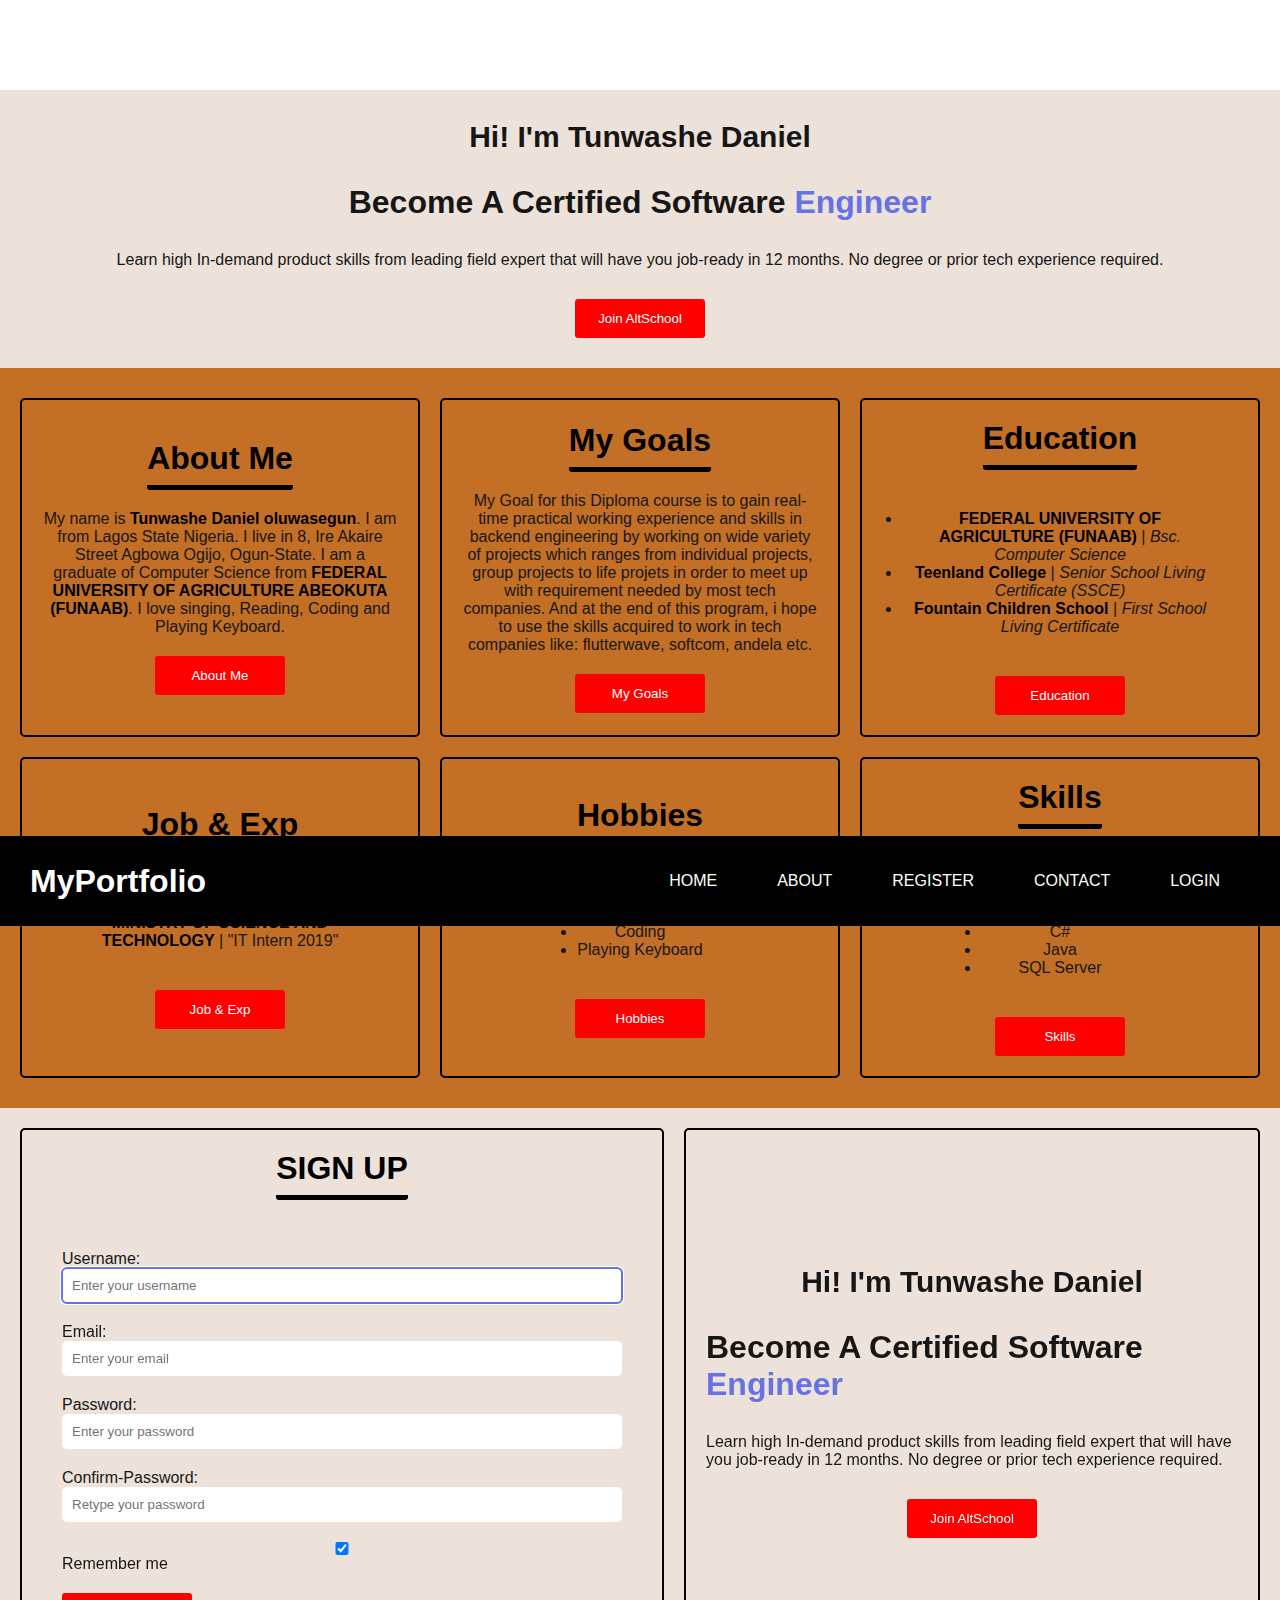
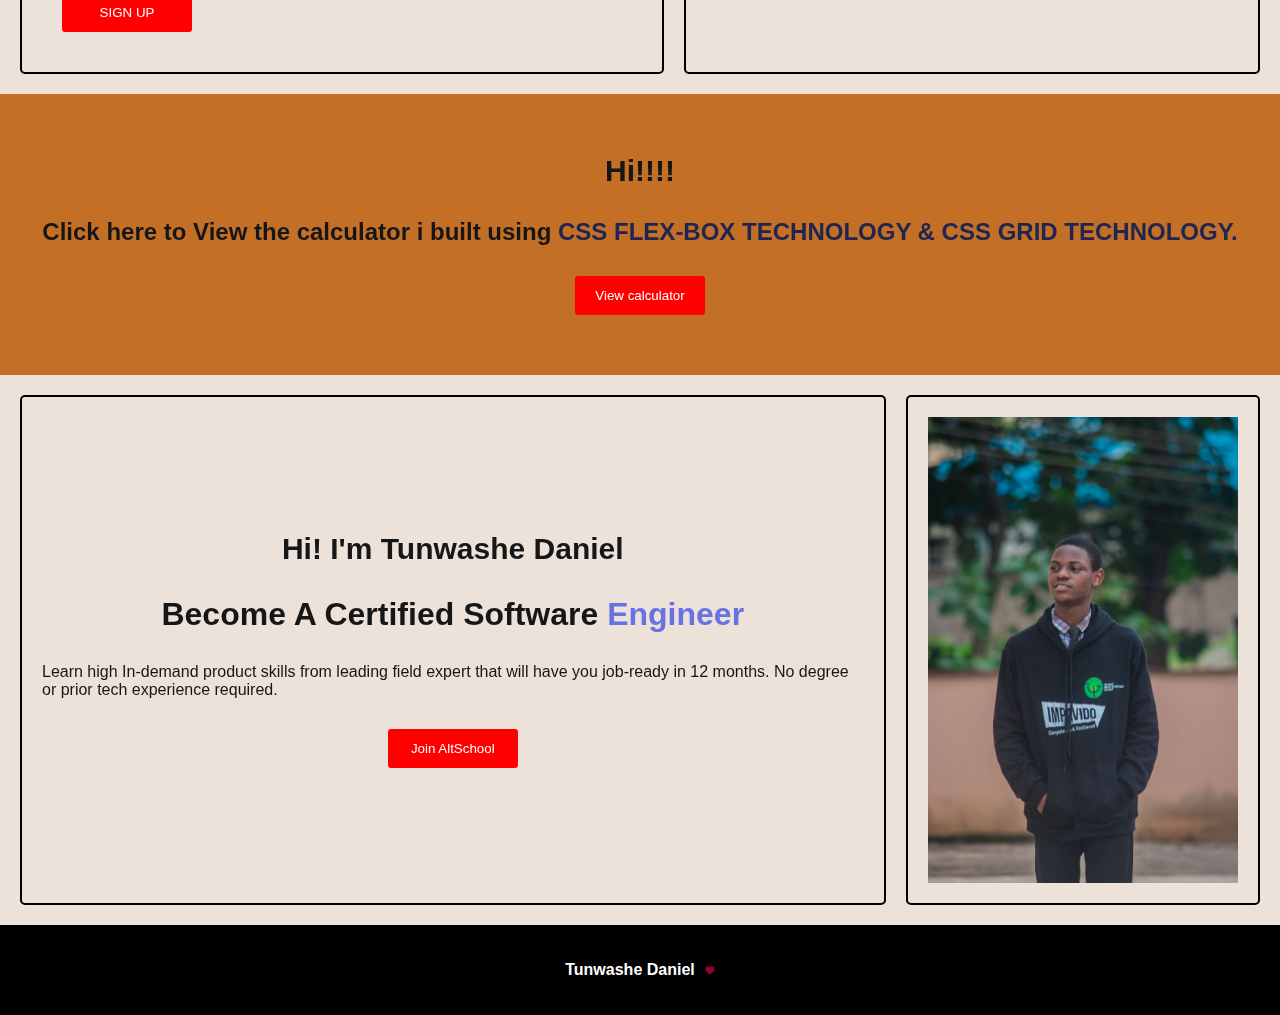
<file: index.html>
<!DOCTYPE html>
<html lang="en">
  <head>
    <meta charset="UTF-8" />
    <meta http-equiv="X-UA-Compatible" content="IE=edge" />
    <meta name="viewport" content="width=device-width, initial-scale=1.0" />
    <script src="./index.js" defer></script>
    <link rel="stylesheet" href="./style.css" />
    <title>Index</title>
  </head>
  <body>
    <nav>
      <div><h1>MyPortfolio</h1></div>
      <div class="nav-div">
        <ul class="links">
          <li class="lin"><a href="index.html">HOME</a></li>
          <li class="lin"><a href="About.html">ABOUT</a></li>
          <li class="lin"><a href="Register.html">REGISTER</a></li>
          <li class="lin"><a href="Contact.html">CONTACT</a></li>
          <li class="lin"><a href="Login.html">LOGIN</a></li>
        </ul>
      </div>
      <div class="hambuger">
        <span class="bar"></span>
        <span class="bar"></span>
        <span class="bar"></span>
      </div>
    </nav>
    <main>
      <div class="container">
        <p class="paragraph1">Hi! I'm Tunwashe Daniel</p>
        <h1 class="heading1">
          Become A Certified Software<span class="title"> Engineer </span>
        </h1>
        <p class="paragraph-content-1">
          Learn high In-demand product skills from leading field expert that
          will have you job-ready in 12 months. No degree or prior tech
          experience required.
        </p>
        <button type="button" class="btn">Join AltSchool</button>
        <div></div>
      </div>

      <div class="container2">
        <div class="cont-cont2">
        <div class="cont">
          <h1 class="cont-content-header">About Me</h1>
          <p class="paragraph2">
            My name is <strong><span style="font-weight: bold; color:black">Tunwashe Daniel oluwasegun</span></strong>. I am from Lagos State Nigeria. 
            I live in 8, Ire Akaire Street Agbowa Ogijo, Ogun-State. 
            I am a graduate of Computer Science from <span style="font-weight: bold; color:black">FEDERAL UNIVERSITY OF AGRICULTURE ABEOKUTA (FUNAAB)</span>. 
            I love singing, Reading, Coding and Playing Keyboard.
          </p>
          <button class="btn" id="btn">About Me</button>
        </div>

        <div class="cont">
          <h1 class="cont-content-header">My Goals</h1>
          <p class="paragraph2">
            My Goal for this Diploma course is to gain real-time practical working experience and 
            skills in backend engineering by working on wide variety of projects which ranges from 
            individual projects, group projects to life projets in order to meet 
            up with requirement needed by most tech companies. And at the end of 
            this program, i hope to use the skills acquired to work in tech companies 
            like: flutterwave, softcom, andela etc.
          </p>
          <button class="btn" id="btn">My Goals</button>
        </div>

        <div class="cont">
          <h1 class="cont-content-header">Education</h1>
          <p class="paragraph2">
            <ul class="list">
              <li><span style="font-weight: bold; color:black">FEDERAL UNIVERSITY OF AGRICULTURE (FUNAAB)</span>   |  <i> Bsc. Computer Science</i></li>
              <li><span style="font-weight: bold; color:black">Teenland College</span>     |   <i>Senior School Living Certificate (SSCE)</i></li>
              <li><span style="font-weight: bold; color:black">Fountain Children School </span>    |   <i>First School Living Certificate</i></li>
          </ul>
          </p>
          <button class="btn" id="btn">Education</button>
        </div>
        
        <div class="cont">
          <h1 class="cont-content-header">Job & Exp</h1>
          <p class="paragraph2">
            <ul class="list">
              <li><span style="font-weight: bold; color:black">Educator</span> | Dreamland Schools | "Presently"</li>
              <li><span style="font-weight: bold; color:black">MINISTRY OF SCIENCE AND TECHNOLOGY</span> | "IT Intern 2019"</li>
          </ul>
          </p>
          <button class="btn" id="btn">Job & Exp</button>
        </div>

        <div class="cont">
          <h1 class="cont-content-header">Hobbies</h1>
          <p class="paragraph2">
            <ul class="list">
              <li>Singing</li>
              <li>Reading</li>
              <li>Coding</li>
              <li>Playing Keyboard</li>
          </ul>
          </p>
          <button class="btn" id="btn">Hobbies</button>
        </div>

        <div class="cont">
          <h1 class="cont-content-header">Skills</h1>
          <p class="paragraph2">
            <ul class="list">
                <li>Programming</li>
                <li>Microsoft-office Suites</li>
                <li>Python</li>
                <li>C#</li>
                <li>Java</li>
                <li>SQL Server</li>
            </ul>
          </p>
          <button class="btn" id="btn">Skills</button>
        </div>
        </div>

      </div>


      <div class="container4">
        <div class="cont-content2">
          <h1 class="cont-content-header">SIGN UP</h1>
          <form id="form-index" style="border: none;" action="" method="post">
              <div class="form-group">
                  <label for="username">Username:</label>
                  <input class="input-box" type="text" name="username" class="username" id="username" placeholder="Enter your username" required>
              </div>
              <div class="form-group">
                <label for="username">Email:</label>
                <input class="input-box" type="email" name="email" class="email" id="email" placeholder="Enter your email" required>
            </div>
              <div class="form-group">
                <label for="password">Password:</label>
                <input class="input-box" type="password" name="password" class="password" id="password" placeholder="Enter your password" required>
            </div>
            <div class="form-group">
                <label for="confirmpassword">Confirm-Password:</label>
                <input class="input-box" type="password" name="confirmpassword" class="confirmpassword" id="confirmpassword" placeholder="Retype your password" required>
            </div>
            <div class="form-group">
                <input type="checkbox" checked>
                <p>Remember me</p>
            </div>
            <button type="button" id="buttonSignUp" class="btn">SIGN UP</button>
          </form>
        </div>

        <div class="cont-content2">
                <p class="paragraph1">Hi! I'm Tunwashe Daniel</p>
                <h1 class="heading1">
                  Become A Certified Software<span class="title"> Engineer </span>
                </h1>
                <p>
                  Learn high In-demand product skills from leading field expert that
                  will have you job-ready in 12 months. No degree or prior tech
                  experience required.
                </p>
                <button type="button" class="btn">Join AltSchool</button>
                <div></div>
        </div>

      </div>


      <div class="container5">
        <p class="paragraph1">Hi!!!!</p>
        <h2 class="heading1">
          Click here to View the calculator i built using<span class="title2">
            CSS FLEX-BOX TECHNOLOGY & CSS GRID TECHNOLOGY. 
          </span>
        </h2>
        <button type="button" class="btn"><a style="text-decoration: none; color:#fff" href="Calculator.html">View calculator</a></button>
        <div></div>
      </div>


      <div class="container4">
        
        <div class="cont-content2">
                <p class="paragraph1">Hi! I'm Tunwashe Daniel</p>
                <h1 class="heading1">
                  Become A Certified Software<span class="title"> Engineer </span>
                </h1>
                <p>
                  Learn high In-demand product skills from leading field expert that
                  will have you job-ready in 12 months. No degree or prior tech
                  experience required.
                </p>
                <button type="button" class="btn">Join AltSchool</button>
                <div></div>
        </div>

        <div class="cont-content-img">
          <img src="./dan.jpg">
        </div>

      </div>


    </main>
    <footer>
        <h4>Tunwashe Daniel</h4>
        <img src="./Love_10px.png">
    </footer>
  </body>
</html>
</file>
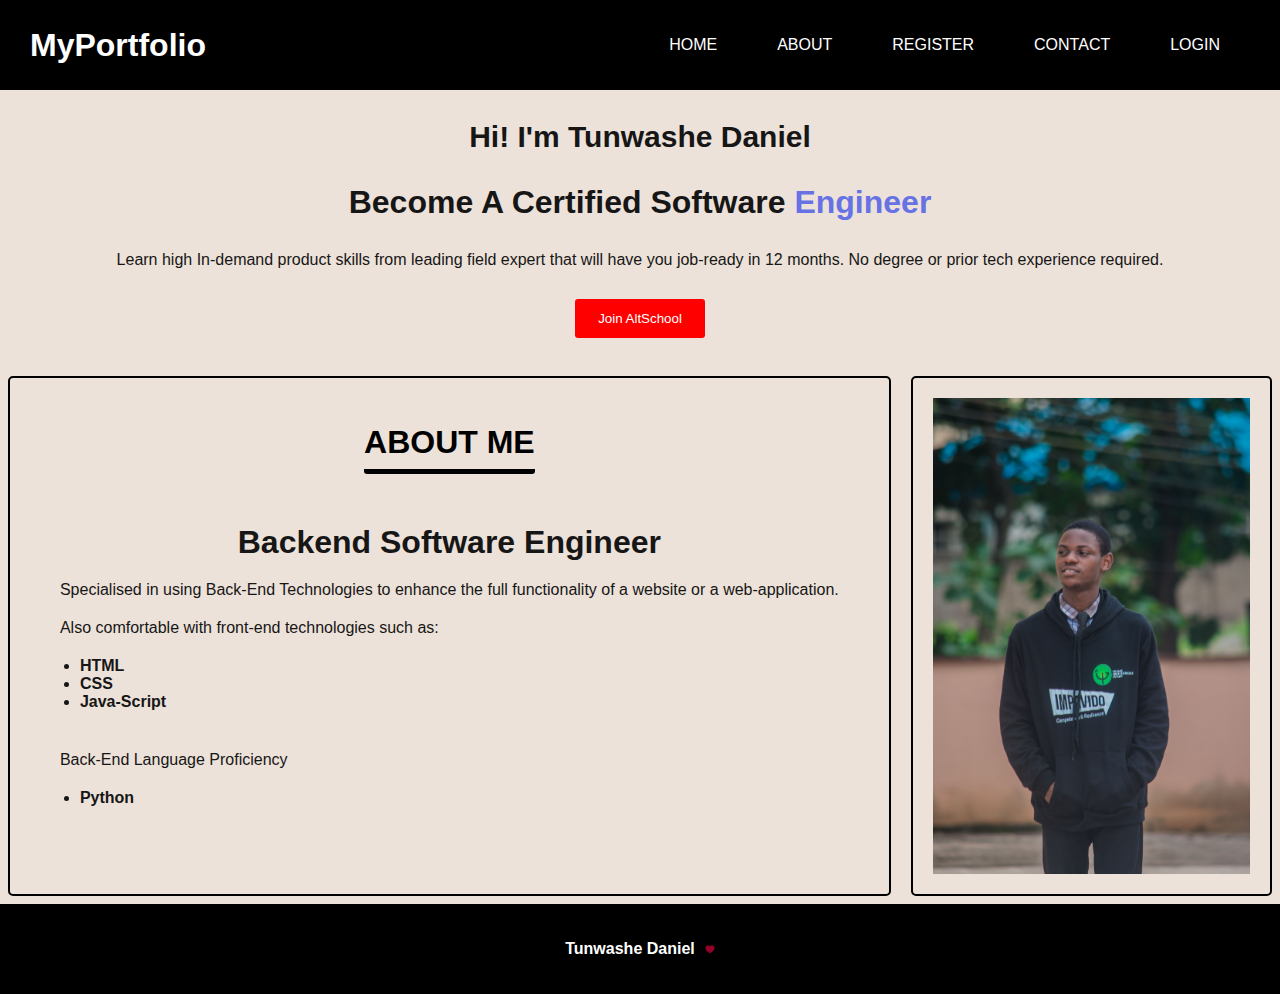
<file: About.html>
<!DOCTYPE html>
<html lang="en">
<head>
    <meta charset="UTF-8">
    <meta http-equiv="X-UA-Compatible" content="IE=edge">
    <meta name="viewport" content="width=device-width, initial-scale=1.0">
    <link rel="stylesheet" href="./style.css">
    <script src="./about.js" defer></script>
    <title>About</title>
</head>
<body>
    
    <nav>
        <div><h1>MyPortfolio</h1></div>
      <div class="nav-div">
        <ul class="links">
          <li class="lin"><a href="index.html">HOME</a></li>
          <li class="lin"><a href="About.html">ABOUT</a></li>
          <li class="lin"><a href="Register.html">REGISTER</a></li>
          <li class="lin"><a href="Contact.html">CONTACT</a></li>
          <li class="lin"><a href="Login.html">LOGIN</a></li>
        </ul>
      </div>
      <div class="hambuger">
        <span class="bar"></span>
        <span class="bar"></span>
        <span class="bar"></span>
      </div>
    </nav>

    <main>
        <div class="container">
            <p class="paragraph1">Hi! I'm Tunwashe Daniel</p>
            <h1 class="heading1">
              Become A Certified Software<span class="title"> Engineer </span>
            </h1>
            <p class="paragraph-content-1">
              Learn high In-demand product skills from leading field expert that
              will have you job-ready in 12 months. No degree or prior tech
              experience required.
            </p>
            <button type="button" class="btn">Join AltSchool</button>
            <div></div>
          </div>


          <div class="container8">
            <div class="cont-content2">
              <h1 class="cont-content-header">ABOUT ME</h1>
              <form id="form-index" style="border: none;" action="" method="post">
                  <div class="form-group2">
                      <h1 class="heading2">Backend Software Engineer</h1>
                  </div>

                  <div class="form-group2">
                    <p class="paragraph3">Specialised in using Back-End Technologies to enhance the full functionality of a website or a web-application.</p>
                </div>

                <div class="form-group2">
                    <p>Also comfortable with front-end technologies such as:</p>
                    <ul class="skills">
                        <li>HTML</li>
                        <li>CSS</li>
                        <li>Java-Script</li>
                    </ul>
                </div>

                <div class="form-group">
                    <p>Back-End Language Proficiency</p>
                    <ul class="skills">
                        <li>Python</li>
                    </ul>
                </div>
              </form>
            </div>
    
            <div class="cont-content-img">
              <img src="./dan.jpg">
            </div>
    
          </div>

    </main>


    <footer>
        <h4>Tunwashe Daniel</h4>
        <img src="./Love_10px.png">
    </footer>
</body>
</html>
</file>
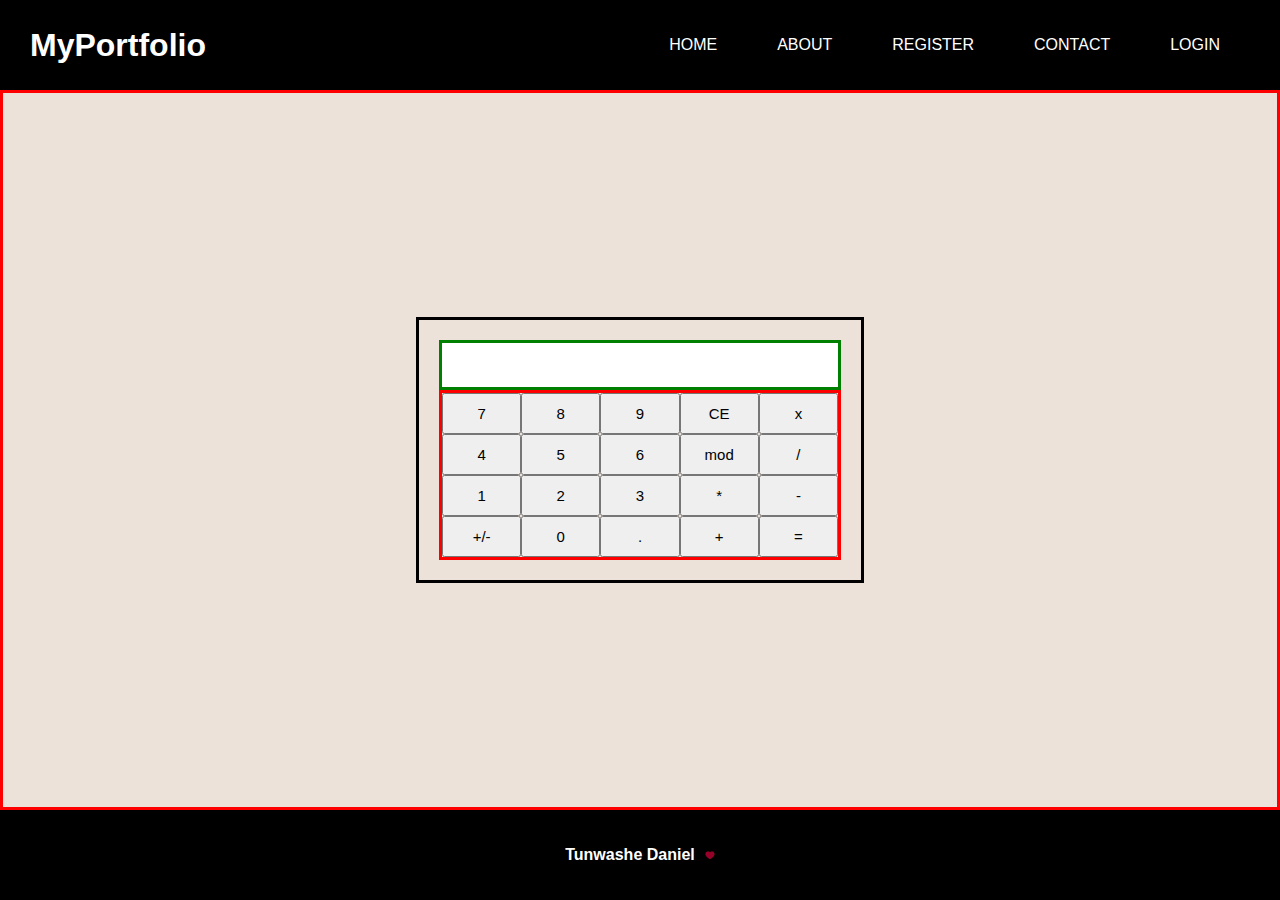
<file: Calculator.html>
<!DOCTYPE html>
<html lang="en">
<head>
    <meta charset="UTF-8">
    <meta http-equiv="X-UA-Compatible" content="IE=edge">
    <meta name="viewport" content="width=device-width, initial-scale=1.0">
    <link rel="stylesheet" href="./style.css">
    <script src="./calculator.js" defer></script>
    <!-- <script src="./learning.js" defer></script> -->
    
    <title>Calculator</title>
</head>
<body>

    <nav>
        <div><h1>MyPortfolio</h1></div>
      <div class="nav-div">
        <ul class="links">
          <li class="lin"><a href="index.html">HOME</a></li>
          <li class="lin"><a href="About.html">ABOUT</a></li>
          <li class="lin"><a href="Register.html">REGISTER</a></li>
          <li class="lin"><a href="Contact.html">CONTACT</a></li>
          <li class="lin"><a href="Login.html">LOGIN</a></li>
        </ul>
      </div>
      <div class="hambuger">
        <span class="bar"></span>
        <span class="bar"></span>
        <span class="bar"></span>
      </div>
    </nav>

    <main>
        <div class="container7">
            <div style="border : 3px solid red; margin: 0 auto; width: 100%;" class="cont-content3">
                <div style="border : 3px solid black;" class="form2">
                    <div class="screen">
                        <input  id="screen-in" style="color: black;" class="screen-input" type="text">
                    </div>
                    <div class="button-house">
                        
                       <div class="button-numbers-cont">
                        <button id="calcbtn" name="btn7" class="button7" type="button">7</button>
                        <button id="calcbtn" name="btn8" class="button8" type="button">8</button>
                        <button id="calcbtn" name="btn9" class="button9" type="button">9</button>
                        <button id="calcbtn" name="btn4" class="button4" type="button">4</button>
                        <button id="calcbtn" name="btn5" class="button5" type="button">5</button>
                        <button id="calcbtn" name="btn6" class="button6" type="button">6</button>
                        <button id="calcbtn" name="btn1" class="button1" type="button">1</button>
                        <button id="calcbtn" name="btn2" class="button2" type="button">2</button>
                        <button id="calcbtn" name="btn3" class="button3" type="button">3</button>
                        <button id="calcbtn" class="button+/-" type="button">+/-</button>
                        <button id="calcbtn" class="button0" type="button">0</button>
                        <button id="calcbtn" class="button." type="button">.</button>
                       </div>

                       <div class="button-operation-cont">
                        <button id="calcbtn" class="buttonce" type="button">CE</button>
                        <button id="calcbtn" class="buttonx" type="button">x</button>
                        <button id="calcbtn" class="buttonmod" type="button">mod</button>
                        <button id="calcbtn" class="button/" type="button">/</button>
                        <button id="calcbtn" class="button*" type="button">*</button>
                        <button id="calcbtn" class="button-" type="button">-</button>
                        <button id="calcbtn" class="button+" type="button">+</button>
                        <button id="calcbtn" class="button=" type="button">=</button>
                       </div>

                    </div>
                    
                </div>
            </div>
        </div>
    </main>
    

    <footer>
        <h4>Tunwashe Daniel</h4>
        <img src="./Love_10px.png">
    </footer>
</body>
</html>
</file>
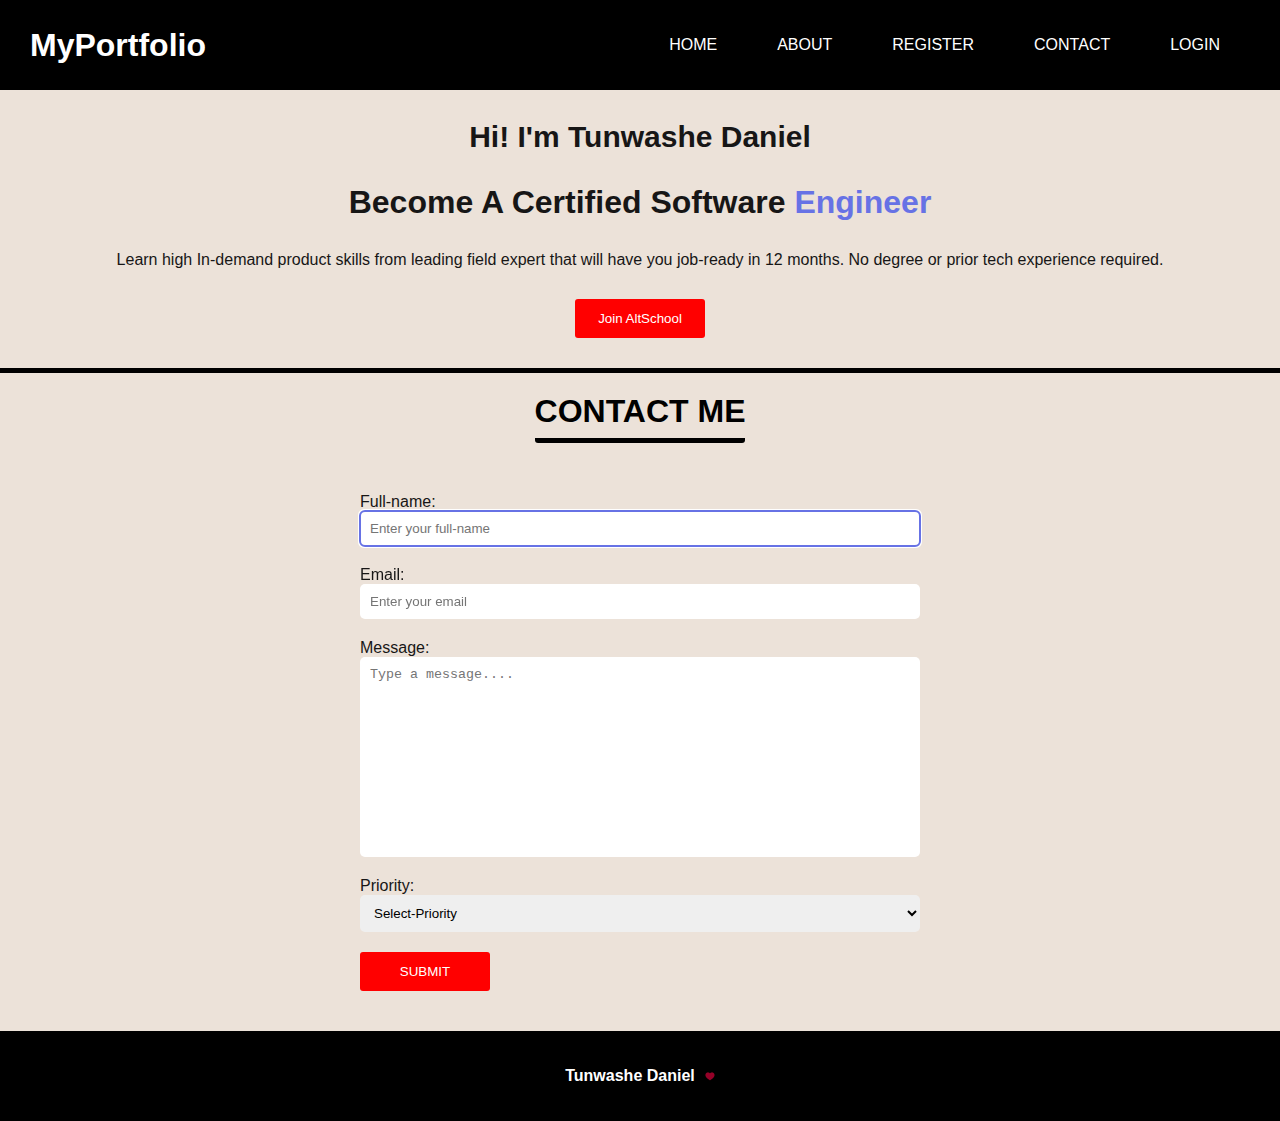
<file: Contact.html>
<!DOCTYPE html>
<html lang="en">
<head>
    <meta charset="UTF-8">
    <meta http-equiv="X-UA-Compatible" content="IE=edge">
    <meta name="viewport" content="width=device-width, initial-scale=1.0">
    <link rel="stylesheet" href="./style.css">
    <script src="./contact.js" defer></script>
    <title>Contact</title>
</head>
<body>
    <nav>
        <div><h1>MyPortfolio</h1></div>
      <div class="nav-div">
        <ul class="links">
          <li class="lin"><a href="index.html">HOME</a></li>
          <li class="lin"><a href="About.html">ABOUT</a></li>
          <li class="lin"><a href="Register.html">REGISTER</a></li>
          <li class="lin"><a href="Contact.html">CONTACT</a></li>
          <li class="lin"><a href="Login.html">LOGIN</a></li>
        </ul>
      </div>
      <div class="hambuger">
        <span class="bar"></span>
        <span class="bar"></span>
        <span class="bar"></span>
      </div>
    </nav>


    <main>
        <div class="container">
            <p class="paragraph1">Hi! I'm Tunwashe Daniel</p>
            <h1 class="heading1">
              Become A Certified Software<span class="title"> Engineer </span>
            </h1>
            <p class="paragraph-content-1">
              Learn high In-demand product skills from leading field expert that
              will have you job-ready in 12 months. No degree or prior tech
              experience required.
            </p>
            <button type="button" class="btn">Join AltSchool</button>
            <div></div>
          </div>

          <div class="container6">
            <div class="cont-content3">
                <h1 class="cont-content-header">CONTACT ME</h1>
                <form action="" method="post">
                    <div class="form-group">
                        <label for="username">Full-name:</label>
                        <input class="input-box" type="text" name="fullname" class="fullname" id="fullname" placeholder="Enter your full-name" required>
                    </div>
                    <div class="form-group">
                      <label for="username">Email:</label>
                      <input class="input-box" type="email" name="email" class="email" id="email" placeholder="Enter your email" required>
                  </div>
                    <div class="form-group">
                      <label for="message">Message:</label>
                      <textarea class="input-box" name="message" required id="message" class="message" style="height: 15em;" placeholder="Type a message...."></textarea>
                  </div>
                  <div class="form-group">
                      <label for="priority">Priority:</label>
                      <select name="priority" class="input-box" id="priority" class="priority" required>
                          <option value="none">Select-Priority</option>
                          <option value="High">High</option>
                          <option value="Medium">Medium</option>
                          <option value="Low">Low</option>
                      </select>
                  </div>
                  
                  <div class="form-group">
                    <button type="button" id="buttonContact" class="btn">SUBMIT</button>
                  </div>
                </form>
              </div>
          </div>
    </main>


    <footer>
        <h4>Tunwashe Daniel</h4>
        <img src="./Love_10px.png">
    </footer>
</body>
</html>
</file>
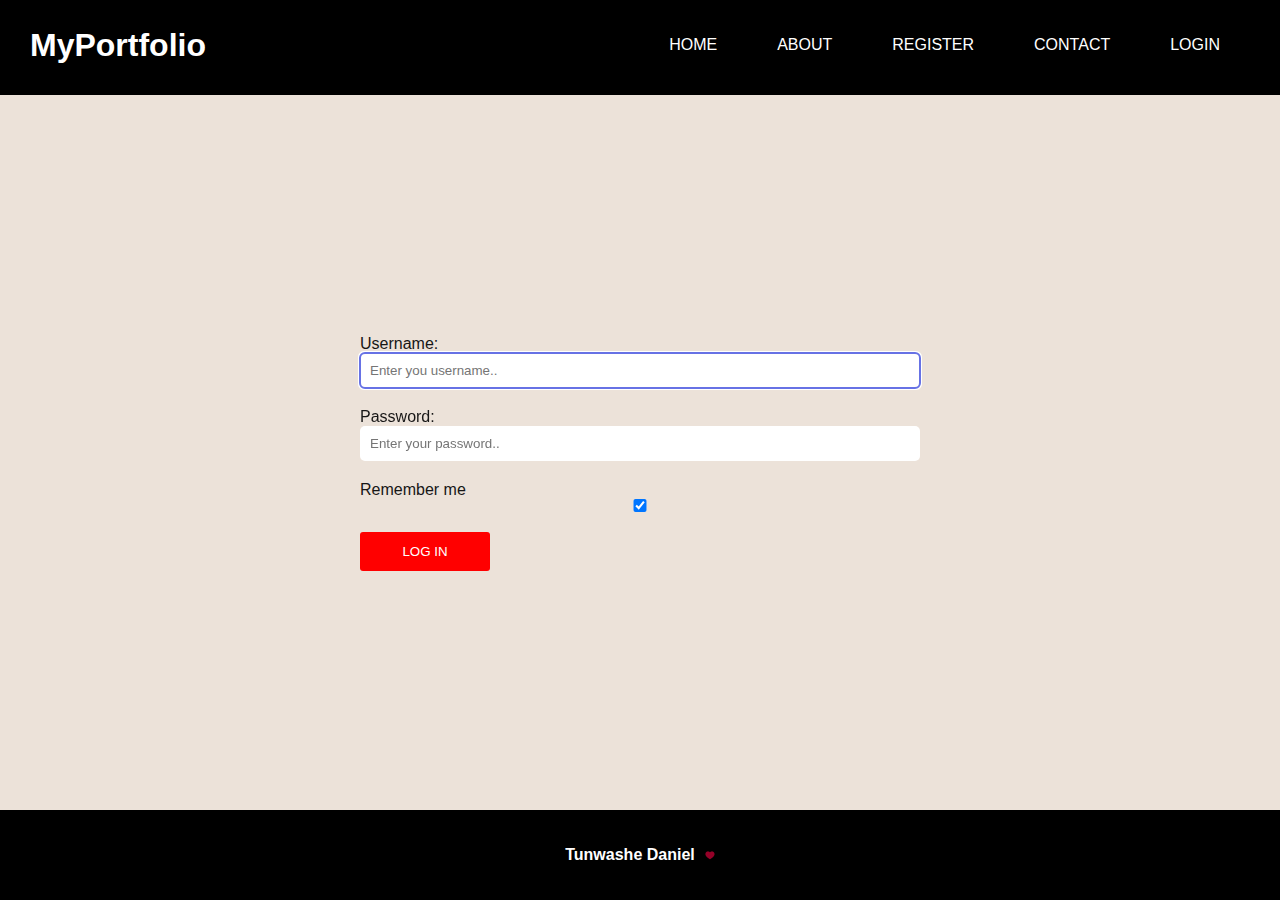
<file: Login.html>
<!DOCTYPE html>
<html lang="en">
<head>
    <meta charset="UTF-8">
    <meta http-equiv="X-UA-Compatible" content="IE=edge">
    <meta name="viewport" content="width=device-width, initial-scale=1.0">
    <link rel="stylesheet" href="./style.css">
    <script src="./login.js" defer></script>
    <title>Login</title>
</head>
<body>
    
    <nav>
        <div><h1>MyPortfolio</h1></div>
        <div class="nav-div">
          <ul class="links">
            <li class="lin"><a href="index.html">HOME</a></li>
            <li class="lin"><a href="About.html">ABOUT</a></li>
            <li class="lin"><a href="Register.html">REGISTER</a></li>
            <li class="lin"><a href="Contact.html">CONTACT</a></li>
            <li class="lin"><a href="Login.html">LOGIN</a></li>
          </ul>
        </div>
        <div class="hambuger">
            <span class="bar"></span>
            <span class="bar"></span>
            <span class="bar"></span>
          </div>
    </nav>

    <main>
        <div class="container7">
            <div class="cont-content3">
                <form class="form-login" action="" method="post">
                    <div class="form-group">
                        <label for="username">Username:</label>
                        <input type="text" class="input-box" class="username" id="username" required placeholder="Enter you username..">
                    </div>
                    <div class="form-group">
                        <label for="password">Password:</label>
                        <input type="password" class="input-box" class="password" id="password" required placeholder="Enter your password..">
                    </div>
                    <div class="form-group">
                        <p>Remember me</p>
                        <input type="checkbox" checked>
                    </div>
                    <div class="form-group">
                        <button type="button" id="buttonLogin" class="btn">LOG IN</button>
                    </div>
                </form>
            </div>
        </div>
    </main>

    <footer>
        <h4>Tunwashe Daniel</h4>
        <img src="./Love_10px.png">
    </footer>

</body>
</html>
</file>
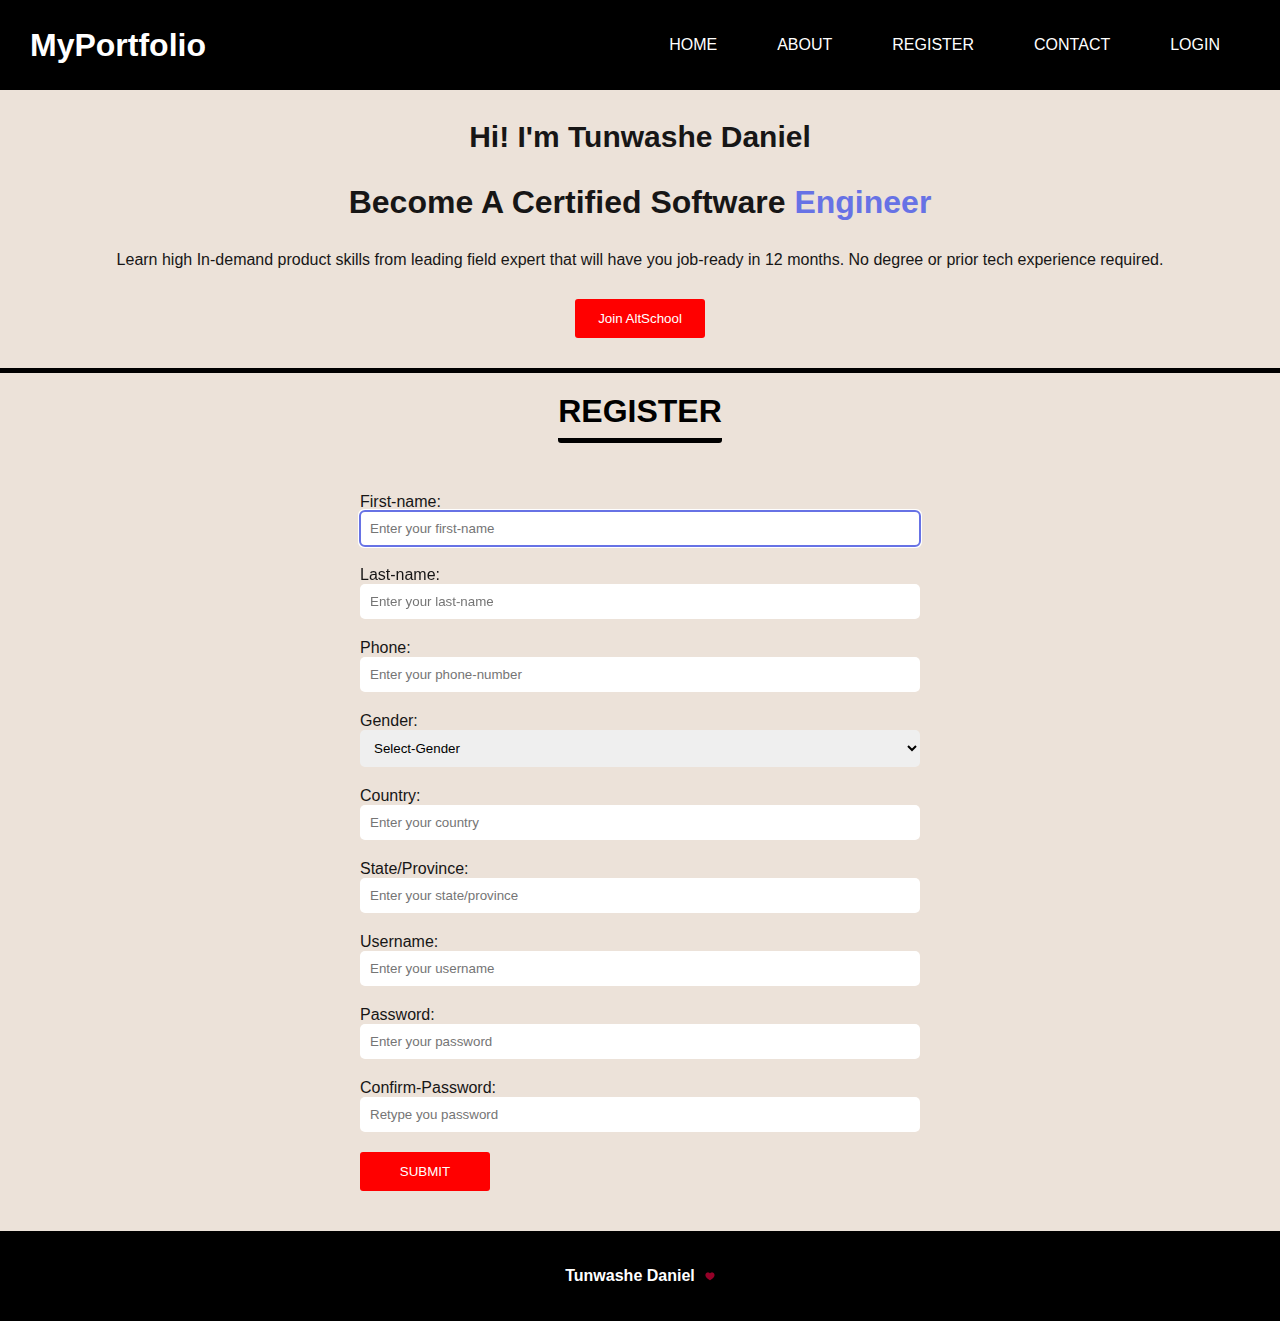
<file: Register.html>
<!DOCTYPE html>
<html lang="en">
<head>
    <meta charset="UTF-8">
    <meta http-equiv="X-UA-Compatible" content="IE=edge">
    <meta name="viewport" content="width=device-width, initial-scale=1.0">
    <link rel="stylesheet" href="./style.css">
    <script src="./register.js" defer></script>
    <title>Register</title>
</head>
<body>

    <nav>
    <div><h1>MyPortfolio</h1></div>
      <div class="nav-div">
        <ul class="links">
          <li class="lin"><a href="index.html">HOME</a></li>
          <li class="lin"><a href="About.html">ABOUT</a></li>
          <li class="lin"><a href="Register.html">REGISTER</a></li>
          <li class="lin"><a href="Contact.html">CONTACT</a></li>
          <li class="lin"><a href="Login.html">LOGIN</a></li>
        </ul>
      </div>
      <div class="hambuger">
        <span class="bar"></span>
        <span class="bar"></span>
        <span class="bar"></span>
      </div>
    </nav>

    <main>
        <div class="container">
            <p class="paragraph1">Hi! I'm Tunwashe Daniel</p>
            <h1 class="heading1">
              Become A Certified Software<span class="title"> Engineer </span>
            </h1>
            <p class="paragraph-content-1">
              Learn high In-demand product skills from leading field expert that
              will have you job-ready in 12 months. No degree or prior tech
              experience required.
            </p>
            <button type="button" class="btn">Join AltSchool</button>
            <div></div>
          </div>

          <div class="container6">
            <div class="cont-content3">
                <h1 class="cont-content-header">REGISTER</h1>
                <form action="" method="post">
                    <div class="form-group">
                        <label for="first-name">First-name:</label>
                        <input class="input-box" type="text" name="first-name" class="first-name" id="first-name" placeholder="Enter your first-name" required>
                    </div>
                    <div class="form-group">
                        <label for="last-name">Last-name:</label>
                        <input class="input-box" type="text" name="last-name" class="last-name" id="last-name" placeholder="Enter your last-name" required>
                    </div>
                    <div class="form-group">
                      <label for="phonenumber">Phone:</label>
                      <input class="input-box" type="number" name="phonenumber" class="phonenumber" id="phonenumber" placeholder="Enter your phone-number" required>
                  </div>
                  <div class="form-group">
                    <label for="gender">Gender:</label>
                    <select name="gender" class="input-box" id="gender" class="gender" required>
                        <option value="none">Select-Gender</option>
                        <option value="Male">Male</option>
                        <option value="Female">Female</option>
                        <option value="Both">Prefer-not-to-say</option>
                    </select>
                </div>
                <div class="form-group">
                    <label for="country">Country:</label>
                    <input class="input-box" type="text" name="country" class="country" id="country" placeholder="Enter your country" required>
                </div>
                <div class="form-group">
                    <label for="state">State/Province:</label>
                    <input class="input-box" type="text" name="state" class="state" id="state" placeholder="Enter your state/province" required>
                </div>
                <div class="form-group">
                    <label for="username">Username:</label>
                    <input class="input-box" type="text" name="username" class="username" id="username" placeholder="Enter your username" required>
                </div>
                <div class="form-group">
                    <label for="password">Password:</label>
                    <input class="input-box" type="password" name="password" class="password" id="password" placeholder="Enter your password" required>
                </div>
                <div class="form-group">
                    <label for="confirmpassword">Confirm-Password:</label>
                    <input class="input-box" type="confirmpassword" name="confirmpassword" class="confirmpassword" id="confirmpassword" placeholder="Retype you password" required>
                </div>                  
                  <button type="button" id="buttonRegister" class="btn">SUBMIT</button>
                </form>
              </div>
          </div>
    </main>

    <footer>
        <h4>Tunwashe Daniel</h4>
        <img src="./Love_10px.png">
    </footer>
    
</body>
</html>
</file>
<file: style.css>
*{
    margin: 0;
    padding: 0;
    box-sizing: border-box;
}

html{
    min-height: 100vh;
}

body{
    font-size: 16px;
    font-family: -apple-system, BlinkMacSystemFont, 'Segoe UI', Roboto, Oxygen, Ubuntu, Cantarell, 'Open Sans', 'Helvetica Neue', sans-serif;
    background-color: #fff;
    color: rgb(23, 22, 22);
}

nav{
    min-height: 10vh;
    display: flex;
    align-items: center;
    padding: 0 30px;
    background-color: black;
    color: #fff;
    position: sticky;
    top: 0px;
}

.nav-div{
    display: flex;
    margin-left: auto;
    height: 10vh;
}

.links{
    list-style: none;
    display: flex;
    height: 10vh;
    align-items: center;
}

.lin{
    height: 10vh;
    align-items: center;
    display: flex;
}

li > a{
    display: flex;
    align-items: center;
    height: 5vh;
    padding: 0 30px;
    text-decoration: none;
    color: #fff;
}

li > a:hover{
    background-color: #333;
    text-decoration: none;
    color:#BE9063;
    transition: 0.5s;
}

.bar{
    display: block;
    width: 25px;
    height: 3px;
    -webkit-transition: all 0.3s ease-in-out;
    transition: all 0.3s ease-in-out;
    background-color: #fff;
    margin: 5px auto;
}

.hambuger{
    display: none;
}


/* ------------------------------------------------------------------------ */

main{
    background-color: white;
    min-height: 80vh;
    display: flex;
    flex-direction: column;
}

.container{
    display: flex;
    background-color: #ece2d9;
    flex-direction: column;
    justify-content: center;
    align-items: center;
    gap: 30px;
}

.btn{
    padding: 12px 20px;
    outline-style: none;
    border: none;
    width: 130px;
    color: white;
    background-color: red;
    border-radius: 3px;
    cursor: pointer;
}

.title{
    color: #6772e5;
}

.btn:hover{
    background-color: black;
    transition: 0.6s;
}

.btn:active{
    transform: scale(0.95);
}


.button:hover{
    transition: 0.6s;
}

.button:active{
    transform: scale(0.95);
}

.paragraph1{
    padding-top: 30px;
    font-weight: bold;
    color: rgb(23, 22, 22);
    font-size: 30px;
}

.container2{
   display: flex;
   flex-direction: row;
   background-color: #c36f25;
   justify-content: center;
   align-items: center;
}

.cont-cont2{
    display: grid;
    padding: 20px 10px;
    grid-template-columns: 1fr 1fr 1fr;
    justify-content: center;
    width: 100%;
}

.cont{
    border: 2px solid black;
    padding: 20px;
    margin: 10px;
    display: flex;
    flex-direction: column;
    justify-content: center;
    align-items: center;
    gap: 20px;
    border-radius: 5px;
}

.list{
    padding: 0px 20px;
    text-align: center;
}

.container3{
    display: flex;
    flex-direction: row;
    padding: 20px;
    gap:20px;
    background-color: #c36f25;
}

.container4{
    display: flex;
    flex-direction: row;
    padding: 20px;
    gap:20px;
    background-color: #ece2d9;
}

.container5{
    display: flex;
    background-color: #c36f25;
    flex-direction: column;
    justify-content: center;
    align-items: center;
    gap: 30px;
    padding: 30px;
}

.title2{
    color: #212551;
}

.cont-content{
    display: flex;
    flex-direction: column;
    gap: 30px;
    align-items: center;
    border: 2px solid black;
    padding: 20px;
    border-radius: 5px;
}

.cont-content2{
    display: flex;
    flex-direction: column;
    gap: 30px;
    align-items: center;
    border: 2px solid black;
    padding: 20px;
    border-radius: 5px;
    justify-content: center;
    margin: 0 auto;
    width: 100%;
}

.cont-content3{
    display: flex;
    flex-direction: column;
    gap: 30px;
    align-items: center;
    border-top: 5px solid black;
    padding: 20px;
    justify-content: center;
    width: 100%;
}

.cont-content-img{
    display: flex;
    justify-content: center;
    align-items: center;
    overflow: hidden;
    border: 2px solid black;
    padding: 20px;
    border-radius: 5px;
    margin: 0 auto;
    width:100%;

}

.cont-content-img img{
    min-width: 100%;
    min-height: 100%;
    width: auto;
    height: auto;
}

.cont-content-header{
    border-bottom: 5px solid black;
    border-radius: 3px;
    padding-bottom: 8px;
    color: black;
}

.paragraph2{
    text-align: center;
}

form{
    display: flex;
    flex-direction: column;
    gap: 20px;
    padding: 20px;
}

.form2{
    display: flex;
    flex-direction: column;
    padding: 20px;
}

.screen{
    display: flex;
    flex-direction: column;
    width: 100%;
    border: 3px solid green;
}

.screen-input{
    padding: 5px 5px;
    font-size: 30px;
    border: none;
    text-align: right;
}

.button-house{
    display: grid;
    width: 100%;
    grid-template-columns: 60%  40%;
    border: 3px solid red;
}

.button-numbers-cont{
    display: grid;
    grid-template-columns: 1fr 1fr 1fr;
}

.button-operation-cont{
    display: grid;
    grid-template-columns: 1fr  1fr;
}

.buttons-container{
    width: 100%;
    display: flex;
    flex-direction: row;
    align-items: flex-start;
    justify-content: start;
    gap: 20px;
    border: 3px solid black;
}

.align-right{
    margin-left: auto;
}


#calcbtn{
    padding: 10px;
    font-size: 15px;
}

.input-box{
    padding:10px;
    width: 35rem;
    border: none;
    border-radius: 5px;

}

.input-box:focus{
    outline-color: #6772e5;
}

.form-group{
    display: flex;
    flex-direction: column;
    
}

div > a:hover{
    text-decoration: none;
}








/* ------------------------------------------------- */

footer{
    background-color: black;
    min-height: 10vh;
    padding: 0 30px;
    display: flex;
    flex-direction: row;
    align-items: center;
    justify-content: center;
    color: #fff;
    gap:10px;
}


/* ---------------------------------------- */




/* Contact section css */


.container6{
    display: flex;
    min-height: 43vh;
    flex-direction: row;
    background-color: #ece2d9;
}


textarea{
    resize: none;
}



/* End of contact section */



/* Login section css */


.container7{
    display: flex;
    min-height: 80vh;
    flex-direction: row;
    background-color: #ece2d9;
}






/* End of login section */



/* About section css */


.form-group2{
    display: flex;
    flex-direction: column;
}

.skills{
    padding: 20px;
    font-weight: bold;
}

.heading2{
    text-align: center;
}

.paragraph3{
    text-align: center;
}

.container8{
    display: flex;
    flex-direction: row;
    padding: 8px;
    gap:20px;
    background-color: #ece2d9;
}





/* End of About section */

@media screen and (max-width: 768px) {
    nav{
        padding: 0 20px;
    
    }

    .links{
        position: fixed;
        left: -100%;
        top: 4rem;
        flex-direction: column;
        width: 100%;
        text-align: center;
        transition: 0.3s;
        background-color: black;
        gap: 0;
        height: 50%;
        
    }

    .lin{
        margin: 1rem 0;
    }

    .links.active{
        left: 0;
    }

    .container{
        align-items: start;
        padding: 20px;
    }

    .container2{
        flex-wrap: wrap;
        
    }

    .container3{
        flex-wrap: wrap;
    }

    .container4{
        flex-wrap: wrap;
        align-items: flex-start;
    }

    .cont-content{
        align-items: flex-start;
    }

    .paragraph2{
        text-align: start;
    }

    .container5{
        align-items: flex-start;
        padding: 30px;
    }

    .cont-content2{
        align-items: flex-start;
    }

    .input-box{
        width: auto;
    }

    .container5{
        align-items: flex-start;
    }

    .cont-content3{
        align-items: flex-start;
    }

    form{
        width: 100%;
        padding: 5px;
    }

    .form2{
        width: 100%;
        padding: 5px;
    }

    .buttons-container{
        flex-wrap: wrap;
    }

    #form-index{
        padding-left: 0px;
    }

    footer{
        align-items: center;
        justify-content: flex-start;
    }

    .container8{
        flex-wrap: wrap;
        align-items: flex-start;
    }

    .heading2{
        text-align: start;
    }

    .paragraph3{
        text-align: start;
    }

    .hambuger{
        display: block;
        cursor: pointer;
    }

    .hambuger.active .bar:nth-child(2){
        opacity: 0;
    }

    .hambuger.active .bar:nth-child(1){
        transform: translateY(8px) rotate(45deg);
    }

    .hambuger.active .bar:nth-child(3){
        transform: translateY(-8px) rotate(-45deg);
    }

    .cont-cont2{
        grid-template-columns: 1fr;
    }

    .cont{
        align-items: flex-start;
        
    }

    .list{
        text-align: start;
        list-style-type:square;
        color: black;
    }

}

@media screen and (max-width:280px) {
    .links{
        font-size: 5px;
    }
}

@media (max-width:912px) and (max-width:1368px) {
    .container6{
        min-height: 57vh;
    }

    .container8{
        min-height: 80vh;
    }

    
}

@media (min-width:768px) and (max-width:1024px) {
    .input-box{
        width: auto;
    }

 
}


@media (min-width:820px) and (max-width:1180px) {
    .input-box{
        width: auto;
    }

}

@media screen and (min-width:768px){
    .cont-content-img img{

        width: auto;

    }

    .cont-content-img{
        width: 40%;
    }
}

@keyframes fadeAndMove {
    from{
        opacity: 1;
        transform: translateX(0px);
    }

    /* 50%{
        transform: translateY(25px);
    }

    80%{
        transform: translateY(0px);
    } */

    to{
        opacity: 1;
        transform: translateX(25px);
    }
}


@keyframes slideIn {
    from{  
        font-size: 0.5px;
           opacity: 0%;
       }
    
       50%{
           transform: scale(0.95);
           opacity: 50%;
       }
    
       to{
           font-size: 15px;
           animation-timing-function: ease;
           opacity: 100%;
       }
}

.paragraph1{
    animation-name: fadeAndMove;
    animation-duration: 1s;
    animation-timing-function: ease-in-out;
    animation-iteration-count: infinite;
    animation-duration: 1000ms;
    animation-direction: alternate-reverse;
    
}

.heading1{
    animation-name: slideIn;
    animation-delay: 1s;
    animation-duration: 1s;
    animation-timing-function: ease-in-out;
    animation-iteration-count: 4;
    animation-direction: alternate;
}
</file>
